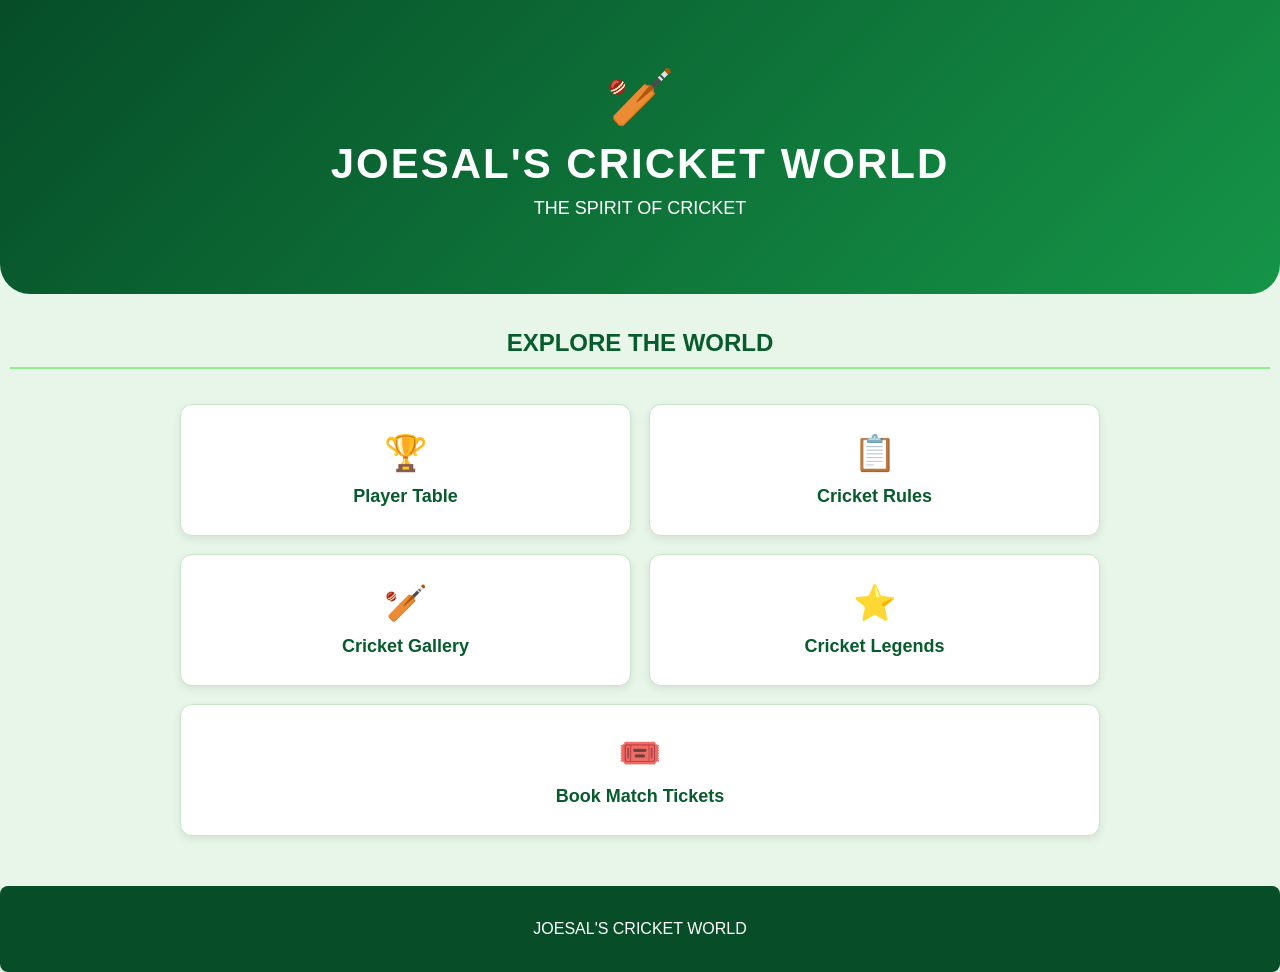
<file: index.html>
<!DOCTYPE html>
<html>
<head>
    <title>Joesal's Cricket World</title>

    <meta name="viewport" content="width=device-width, initial-scale=1.0">

    <link rel="stylesheet" href="style.css">

    <style>
        body {
            margin: 0;
            padding: 0;
            font-family: Arial, sans-serif;
            background: #e8f5e9;
        }

        .home-header {
            background: linear-gradient(135deg, #064d28, #159447);
            color: white;
            text-align: center;
            padding: 65px 15px;
            border-radius: 0 0 30px 30px;
        }

        .home-header h1 {
            font-size: 42px;
            margin: 10px 0;
            letter-spacing: 2px;
        }

        .home-header p {
            font-size: 18px;
            margin: 10px;
        }

        .cricket-ball {
            font-size: 55px;
        }

        .home-title {
            text-align: center;
            color: #075b2c;
            margin: 35px 10px 20px;
        }

        .home-links {
            max-width: 950px;
            margin: auto;
            padding: 15px;
            display: grid;
            grid-template-columns: repeat(2, 1fr);
            gap: 18px;
        }

        .home-links a {
            background-color: white;
            color: #075b2c;
            text-decoration: none;
            text-align: center;
            padding: 28px 12px;
            border-radius: 12px;
            border: 1px solid #c8e6c9;
            box-shadow: 0 3px 8px #00000015;
            font-size: 18px;
            font-weight: bold;
            transition: 0.3s;
        }

        .home-links a:hover {
            background-color: #dcedc8;
            transform: translateY(-4px);
        }

        .home-links span {
            display: block;
            font-size: 35px;
            margin-bottom: 12px;
        }

        .home-links a:last-child {
            grid-column: 1 / 3;
        }

        .home-footer {
            background-color: #064d28;
            color: white;
            text-align: center;
            padding: 18px;
            margin-top: 35px;
        }

        @media screen and (max-width: 600px) {
            .home-header {
                padding: 45px 10px;
            }

            .home-header h1 {
                font-size: 28px;
            }

            .home-header p {
                font-size: 15px;
            }

            .home-links {
                grid-template-columns: 1fr;
                gap: 13px;
            }

            .home-links a {
                padding: 22px;
                font-size: 16px;
            }

            .home-links a:last-child {
                grid-column: auto;
            }
        }
    </style>
</head>

<body>

    <header class="home-header">
        <div class="cricket-ball">🏏</div>
        <h1>JOESAL'S CRICKET WORLD</h1>
        <p>THE SPIRIT OF CRICKET</p>
    </header>

    <h2 class="home-title">EXPLORE THE WORLD</h2>

    <div class="home-links">

        <a href="players.html">
            <span>🏆</span>
            Player Table
        </a>

        <a href="rules.html">
            <span>📋</span>
            Cricket Rules
        </a>

        <a href="gallery.html">
            <span>🏏</span>
            Cricket Gallery
        </a>

        <a href="legends.html">
            <span>⭐</span>
            Cricket Legends
        </a>

        <a href="booking.html">
            <span>🎟️</span>
            Book Match Tickets
        </a>

    </div>

    <footer class="home-footer">
        <p>JOESAL'S CRICKET WORLD</p>
    </footer>

</body>
</html>
</file>
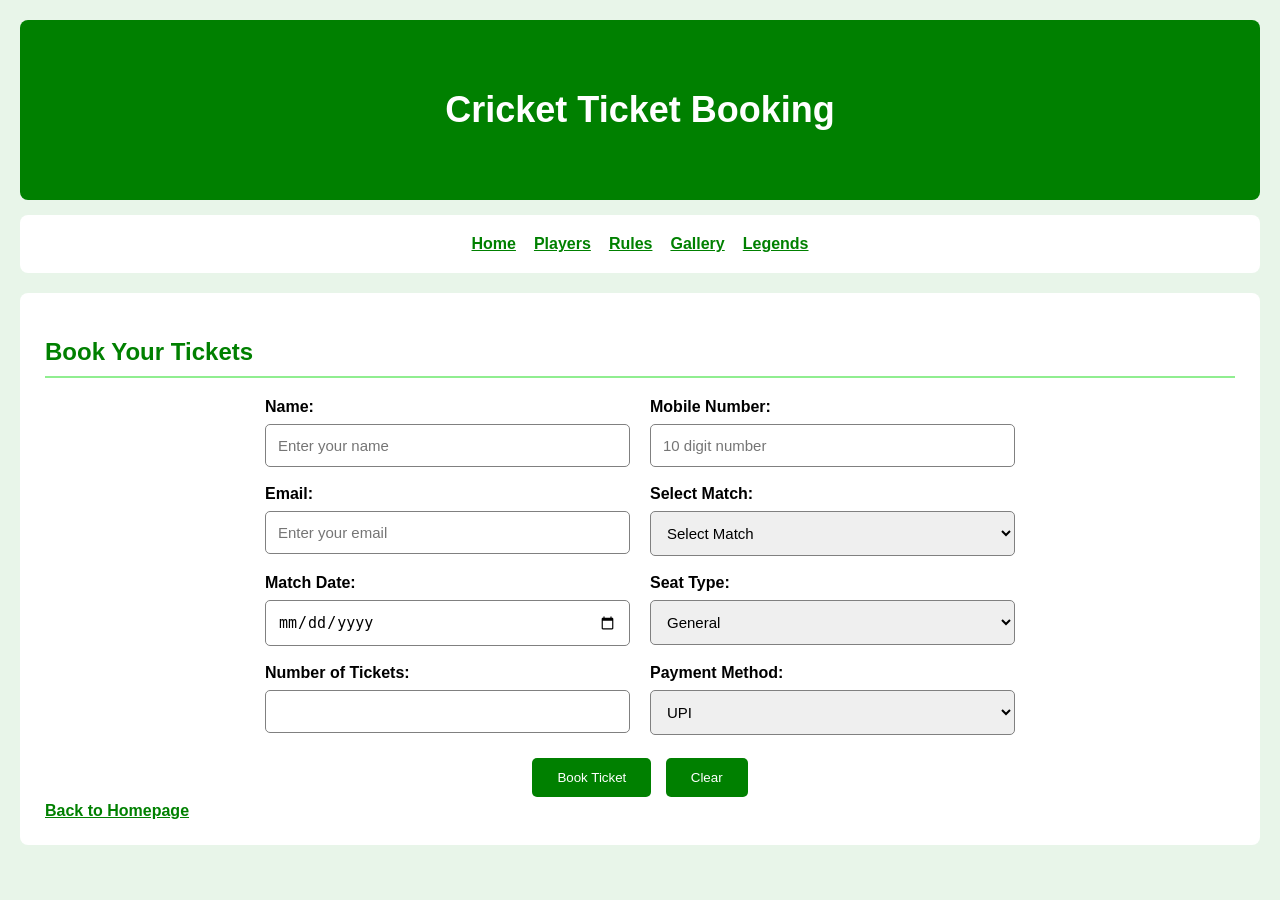
<file: booking.html>
<!DOCTYPE html>
<html>
<head>
    <title>Book Cricket Tickets</title>
    <meta name="viewport" content="width=device-width, initial-scale=1.0">
    <link rel="stylesheet" href="style.css">
</head>
<body>

<header>
    <h1>Cricket Ticket Booking</h1>
</header>

<nav>
    <a href="index.html">Home</a>
    <a href="players.html">Players</a>
    <a href="rules.html">Rules</a>
    <a href="gallery.html">Gallery</a>
    <a href="legends.html">Legends</a>
</nav>

<main>
    <h2>Book Your Tickets</h2>

    <form>
        <div class="form-row">
            <div class="form-group">
                <label>Name:</label>
                <input type="text" placeholder="Enter your name" required>
            </div>

            <div class="form-group">
                <label>Mobile Number:</label>
                <input type="tel" pattern="[0-9]{10}" placeholder="10 digit number" required>
            </div>
        </div>

        <div class="form-row">
            <div class="form-group">
                <label>Email:</label>
                <input type="email" placeholder="Enter your email" required>
            </div>

            <div class="form-group">
                <label>Select Match:</label>
                <select required>
                    <option value="">Select Match</option>
                    <option>India vs Australia</option>
                    <option>India vs England</option>
                    <option>India vs South Africa</option>
                    <option>India vs New Zealand</option>
                </select>
            </div>
        </div>

        <div class="form-row">
            <div class="form-group">
                <label>Match Date:</label>
                <input type="date" required>
            </div>

            <div class="form-group">
                <label>Seat Type:</label>
                <select>
                    <option>General</option>
                    <option>Premium</option>
                    <option>VIP</option>
                </select>
            </div>
        </div>

        <div class="form-row">
            <div class="form-group">
                <label>Number of Tickets:</label>
                <input type="number" min="1" max="10" required>
            </div>

            <div class="form-group">
                <label>Payment Method:</label>
                <select>
                    <option>UPI</option>
                    <option>Debit Card</option>
                    <option>Credit Card</option>
                    <option>Net Banking</option>
                </select>
            </div>
        </div>

        <div style="text-align:center;">
            <button type="submit">Book Ticket</button>
            <button type="reset">Clear</button>
        </div>
    </form>

    <a class="back" href="index.html">Back to Homepage</a>
</main>

</body>
</html>
</file>
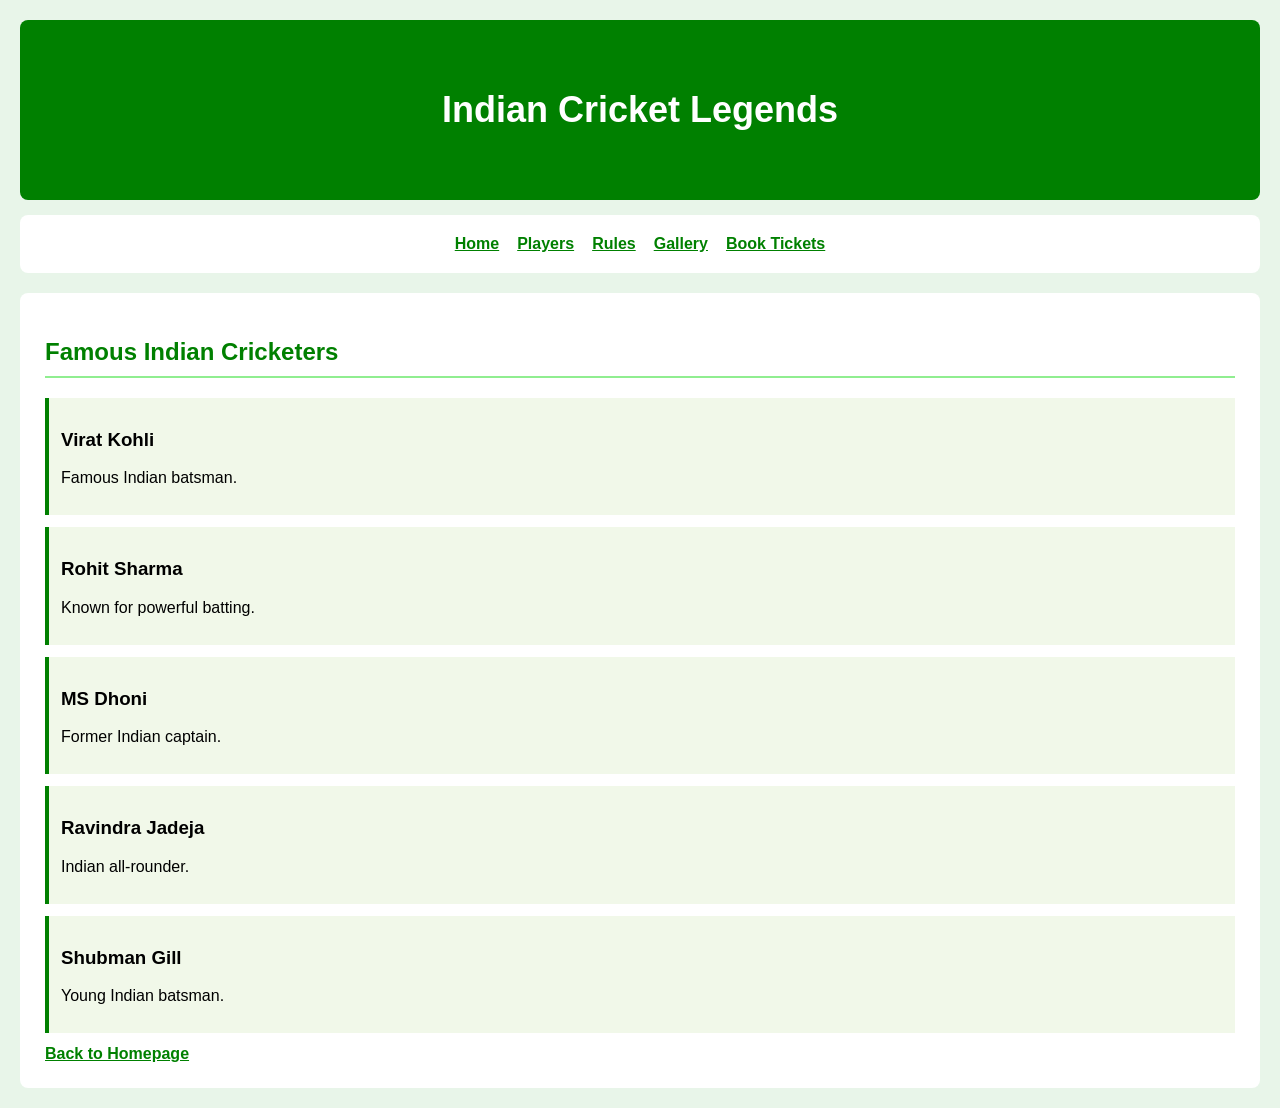
<file: legends.html>
<!DOCTYPE html>
<html>
<head>
    <title>Cricket Legends</title>
    <meta name="viewport" content="width=device-width, initial-scale=1.0">
    <link rel="stylesheet" href="style.css">
</head>
<body>

<header>
    <h1>Indian Cricket Legends</h1>
</header>

<nav>
    <a href="index.html">Home</a>
    <a href="players.html">Players</a>
    <a href="rules.html">Rules</a>
    <a href="gallery.html">Gallery</a>
    <a href="booking.html">Book Tickets</a>
</nav>

<main>
    <h2>Famous Indian Cricketers</h2>

    <div class="legend">
        <h3>Virat Kohli</h3>
        <p>Famous Indian batsman.</p>
    </div>

    <div class="legend">
        <h3>Rohit Sharma</h3>
        <p>Known for powerful batting.</p>
    </div>

    <div class="legend">
        <h3>MS Dhoni</h3>
        <p>Former Indian captain.</p>
    </div>

    <div class="legend">
        <h3>Ravindra Jadeja</h3>
        <p>Indian all-rounder.</p>
    </div>

    <div class="legend">
        <h3>Shubman Gill</h3>
        <p>Young Indian batsman.</p>
    </div>

    <a class="back" href="index.html">Back to Homepage</a>
</main>

</body>
</html>
</file>
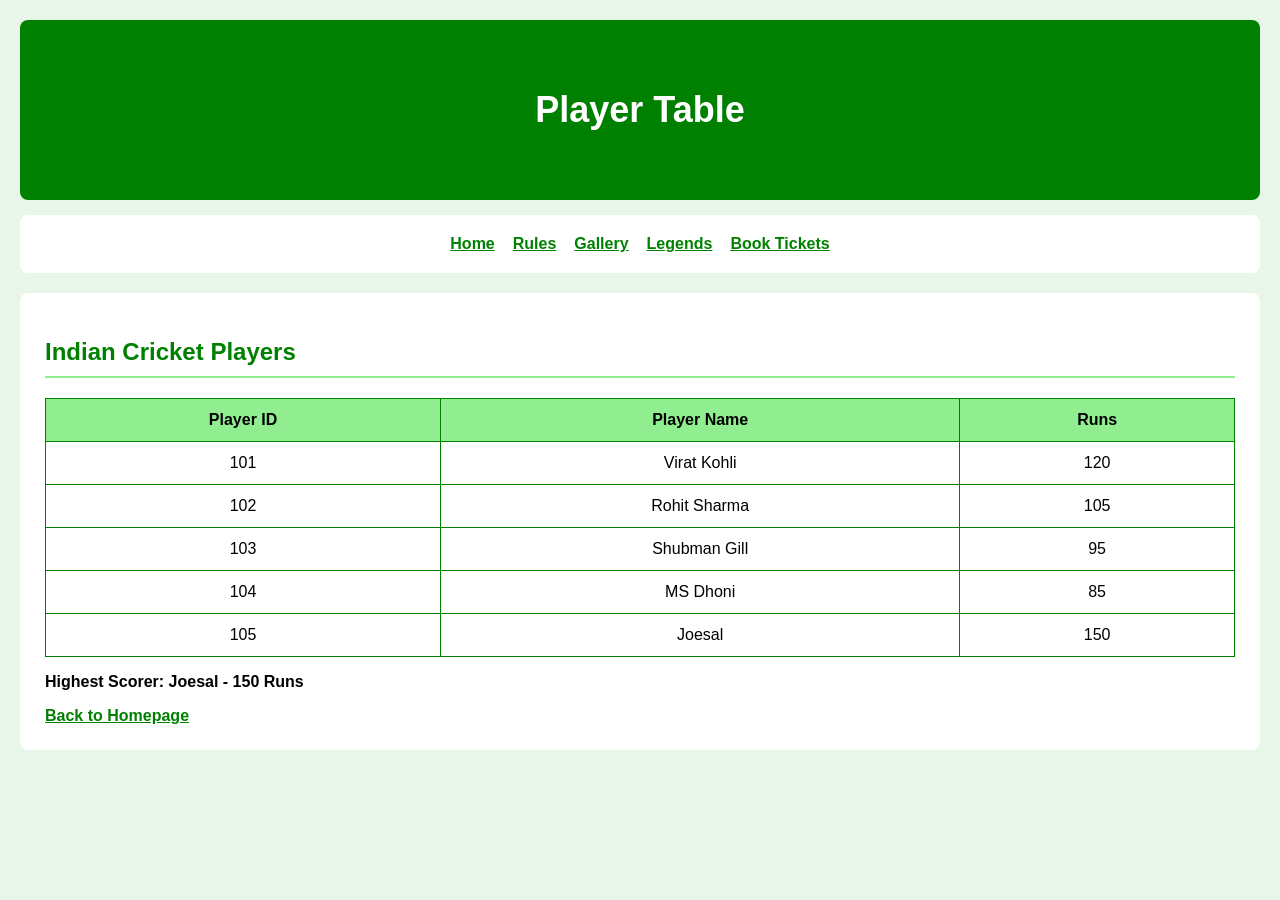
<file: players.html>
<!DOCTYPE html>
<html>
<head>
    <title>Player Table</title>
    <meta name="viewport" content="width=device-width, initial-scale=1.0">
    <link rel="stylesheet" href="style.css">
</head>
<body>

<header>
    <h1>Player Table</h1>
</header>

<nav>
    <a href="index.html">Home</a>
    <a href="rules.html">Rules</a>
    <a href="gallery.html">Gallery</a>
    <a href="legends.html">Legends</a>
    <a href="booking.html">Book Tickets</a>
</nav>

<main>
    <h2>Indian Cricket Players</h2>

    <table>
        <tr>
            <th>Player ID</th>
            <th>Player Name</th>
            <th>Runs</th>
        </tr>
        <tr><td>101</td><td>Virat Kohli</td><td>120</td></tr>
        <tr><td>102</td><td>Rohit Sharma</td><td>105</td></tr>
        <tr><td>103</td><td>Shubman Gill</td><td>95</td></tr>
        <tr><td>104</td><td>MS Dhoni</td><td>85</td></tr>
        <tr><td>105</td><td>Joesal</td><td>150</td></tr>
    </table>

    <p><b>Highest Scorer: Joesal - 150 Runs</b></p>

    <a class="back" href="index.html">Back to Homepage</a>
</main>

</body>
</html>
</file>
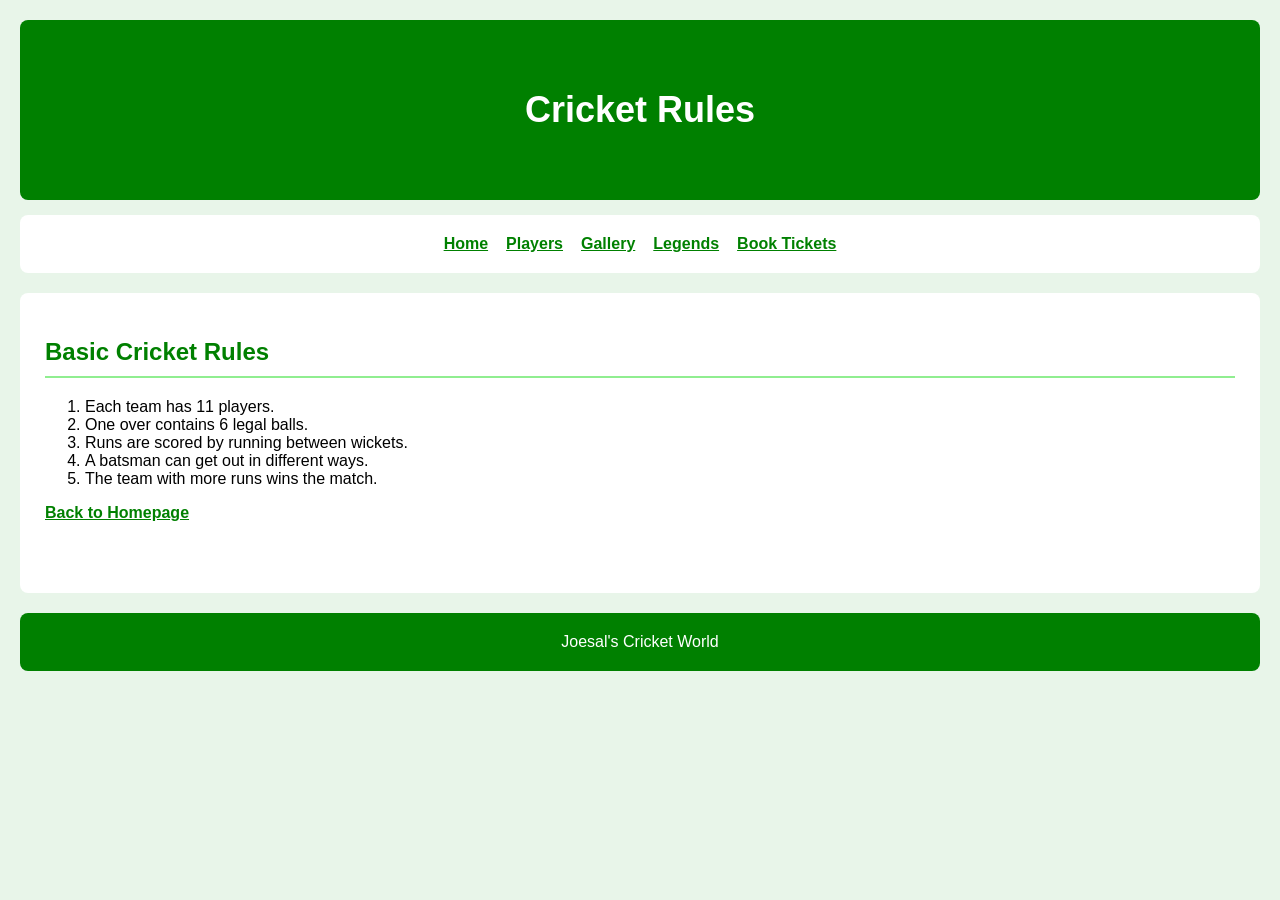
<file: rules.html>
<!DOCTYPE html>
<html>
<head>
    <title>Cricket Rules</title>
    <meta name="viewport" content="width=device-width, initial-scale=1.0">
    <link rel="stylesheet" href="style.css">
</head>
<body>

<header>
    <h1>Cricket Rules</h1>
</header>

<nav>
    <a href="index.html">Home</a>
    <a href="players.html">Players</a>
    <a href="gallery.html">Gallery</a>
    <a href="legends.html">Legends</a>
    <a href="booking.html">Book Tickets</a>
</nav>

<main>
    <h2>Basic Cricket Rules</h2>

    <ol>
        <li>Each team has 11 players.</li>
        <li>One over contains 6 legal balls.</li>
        <li>Runs are scored by running between wickets.</li>
        <li>A batsman can get out in different ways.</li>
        <li>The team with more runs wins the match.</li>
    </ol>

    <a class="back" href="index.html">Back to Homepage</a>
</main>

<footer>Joesal's Cricket World</footer>

</body>
</html>
</file>
<file: style.css>
* {
    box-sizing: border-box;
}

body {
    font-family: Arial, sans-serif;
    background-color: #e8f5e9;
    margin: 0;
    padding: 20px;
}

header {
    background-color: green;
    color: white;
    text-align: center;
    padding: 45px 15px;
    border-radius: 8px;
}

header h1 {
    font-size: 36px;
}

nav {
    background-color: white;
    padding: 20px;
    margin-top: 15px;
    text-align: center;
    display: flex;
    justify-content: center;
    flex-wrap: wrap;
    gap: 18px;
    border-radius: 8px;
}

nav a, .back {
    color: green;
    font-weight: bold;
}

main {
    background-color: white;
    padding: 25px;
    margin-top: 20px;
    border-radius: 8px;
    min-height: 300px;
}

h2 {
    color: green;
    border-bottom: 2px solid lightgreen;
    padding-bottom: 10px;
}

table {
    width: 100%;
    border-collapse: collapse;
    margin-top: 15px;
}

th, td {
    border: 1px solid green;
    padding: 12px;
    text-align: center;
}

th {
    background-color: lightgreen;
}

.gallery {
    display: flex;
    flex-wrap: wrap;
    justify-content: center;
    gap: 15px;
}

.gallery img {
    width: 23%;
    min-width: 180px;
    height: 160px;
    object-fit: cover;
    border-radius: 6px;
}

.legend {
    background-color: #f1f8e9;
    padding: 12px;
    margin: 12px 0;
    border-left: 4px solid green;
}

form {
    max-width: 750px;
    margin: auto;
}

.form-row {
    display: flex;
    gap: 20px;
    margin-bottom: 18px;
}

.form-group {
    flex: 1;
    min-width: 0;
}

label {
    display: block;
    margin-bottom: 8px;
    font-weight: bold;
}

input, select {
    width: 100%;
    padding: 12px;
    border: 1px solid gray;
    border-radius: 5px;
    font-size: 15px;
}

button {
    background-color: green;
    color: white;
    padding: 12px 25px;
    border: none;
    border-radius: 5px;
    margin: 5px;
}

footer {
    background-color: green;
    color: white;
    text-align: center;
    padding: 20px;
    margin-top: 20px;
    border-radius: 8px;
}

footer a {
    color: white;
}

@media screen and (max-width: 600px) {
    body {
        padding: 10px;
    }

    header h1 {
        font-size: 27px;
    }

    nav {
        gap: 12px;
    }

    nav a {
        font-size: 14px;
    }

    main {
        padding: 15px;
    }

    .form-row {
        display: block;
    }

    .form-group {
        margin-bottom: 15px;
    }

    .gallery img {
        width: 100%;
        height: 190px;
    }

    th, td {
        padding: 8px;
        font-size: 13px;
    }
}
</file>
